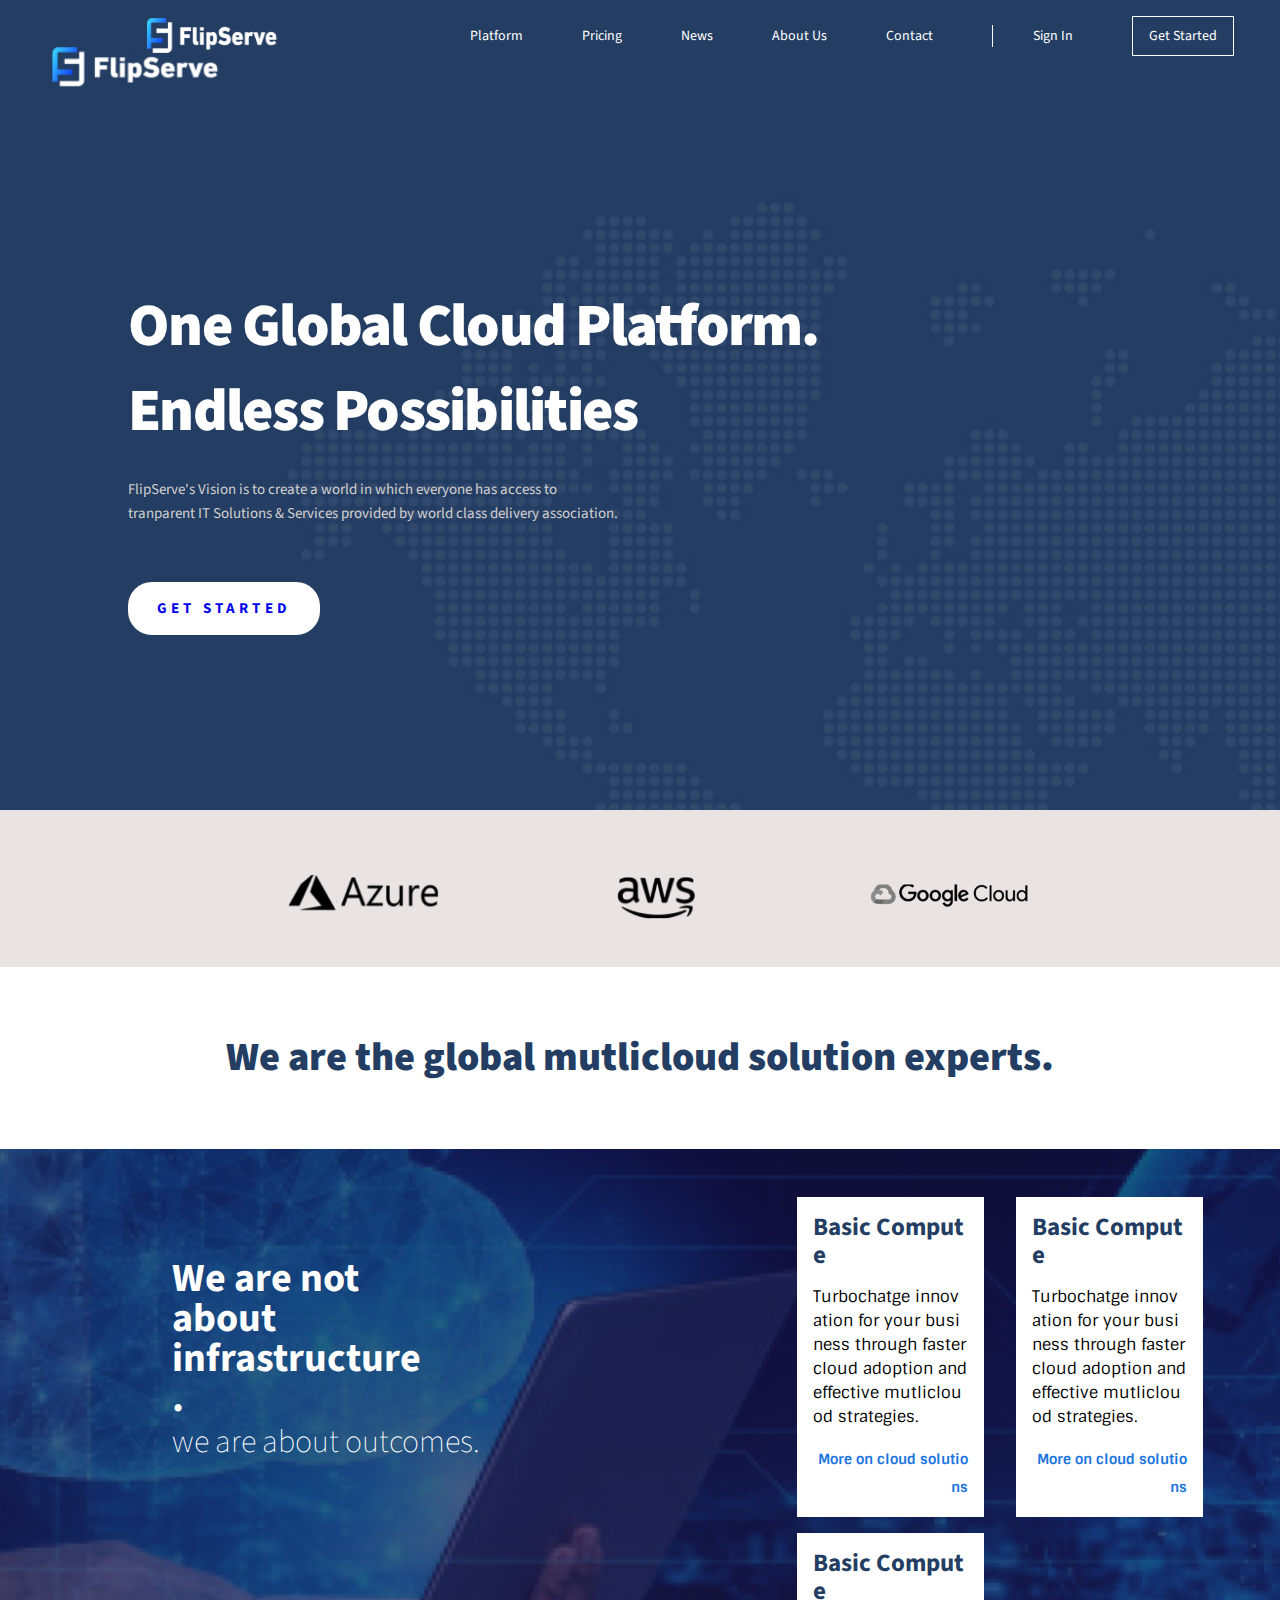
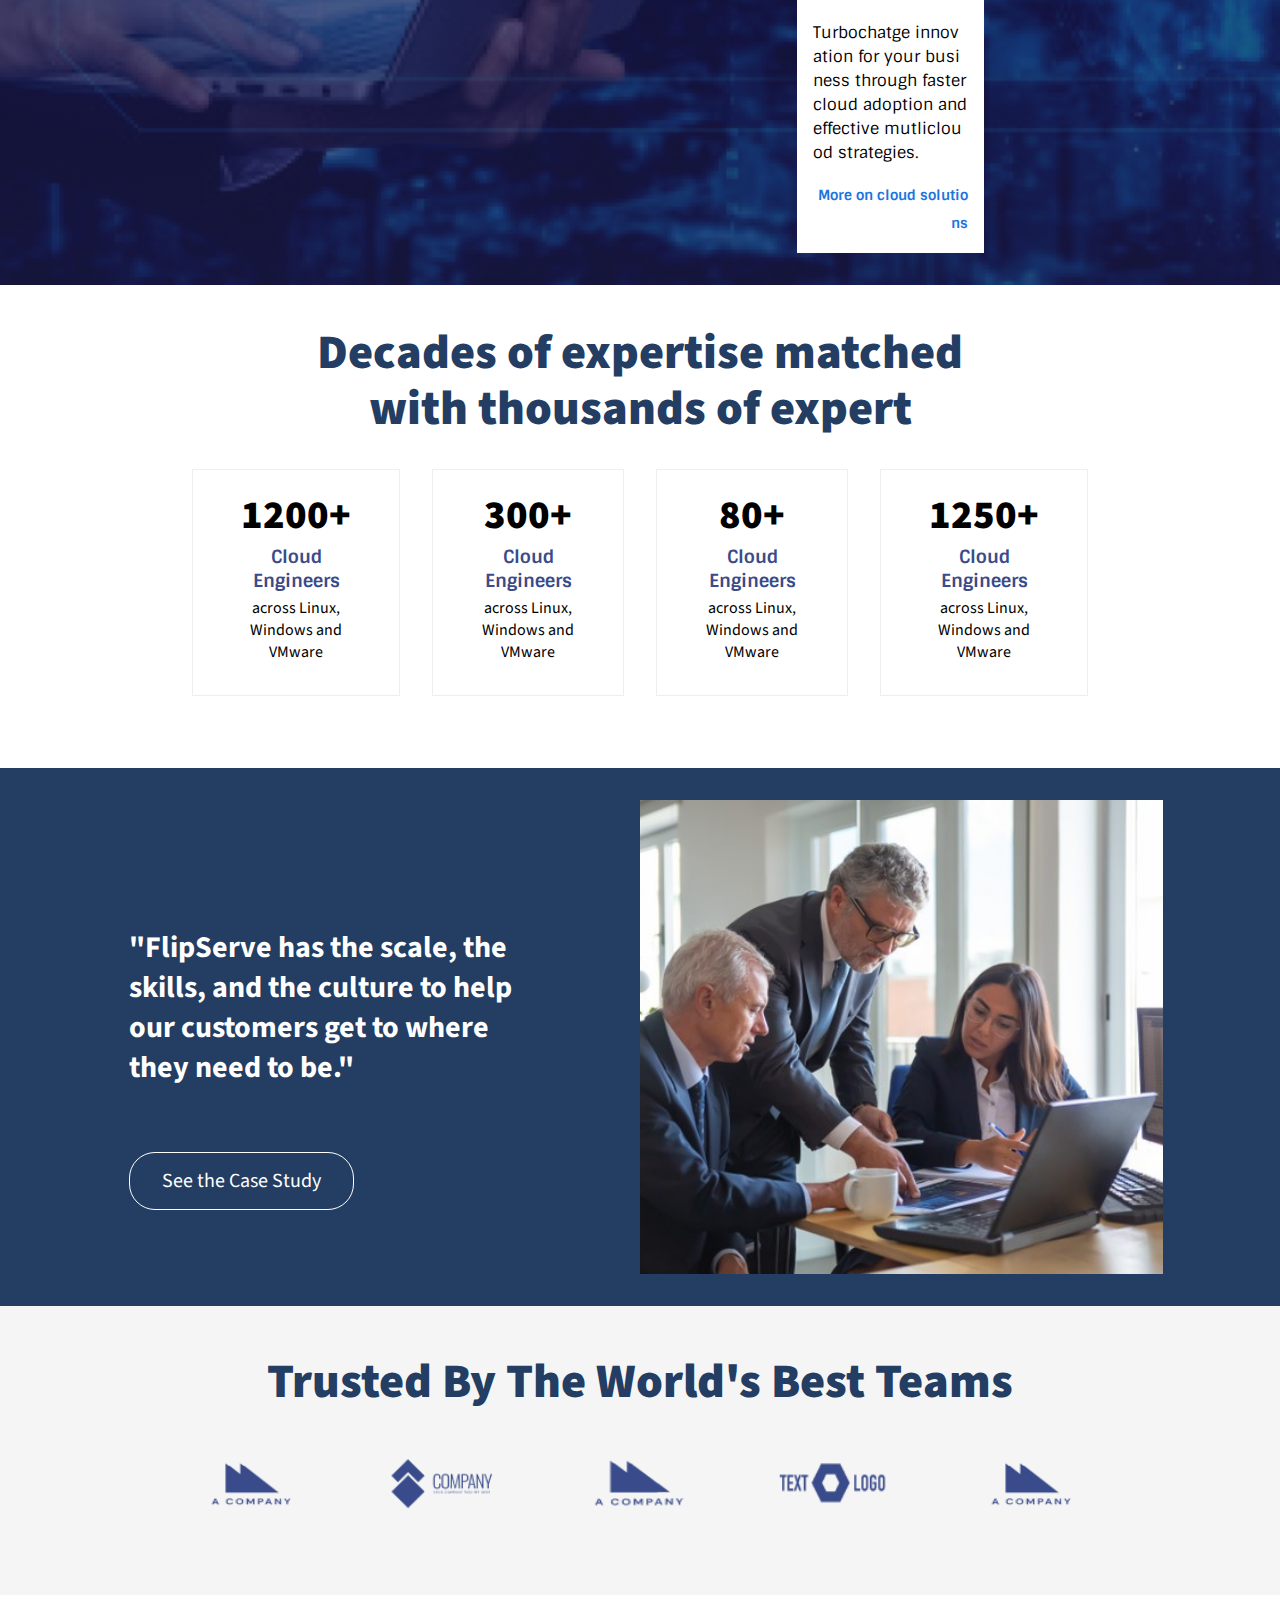
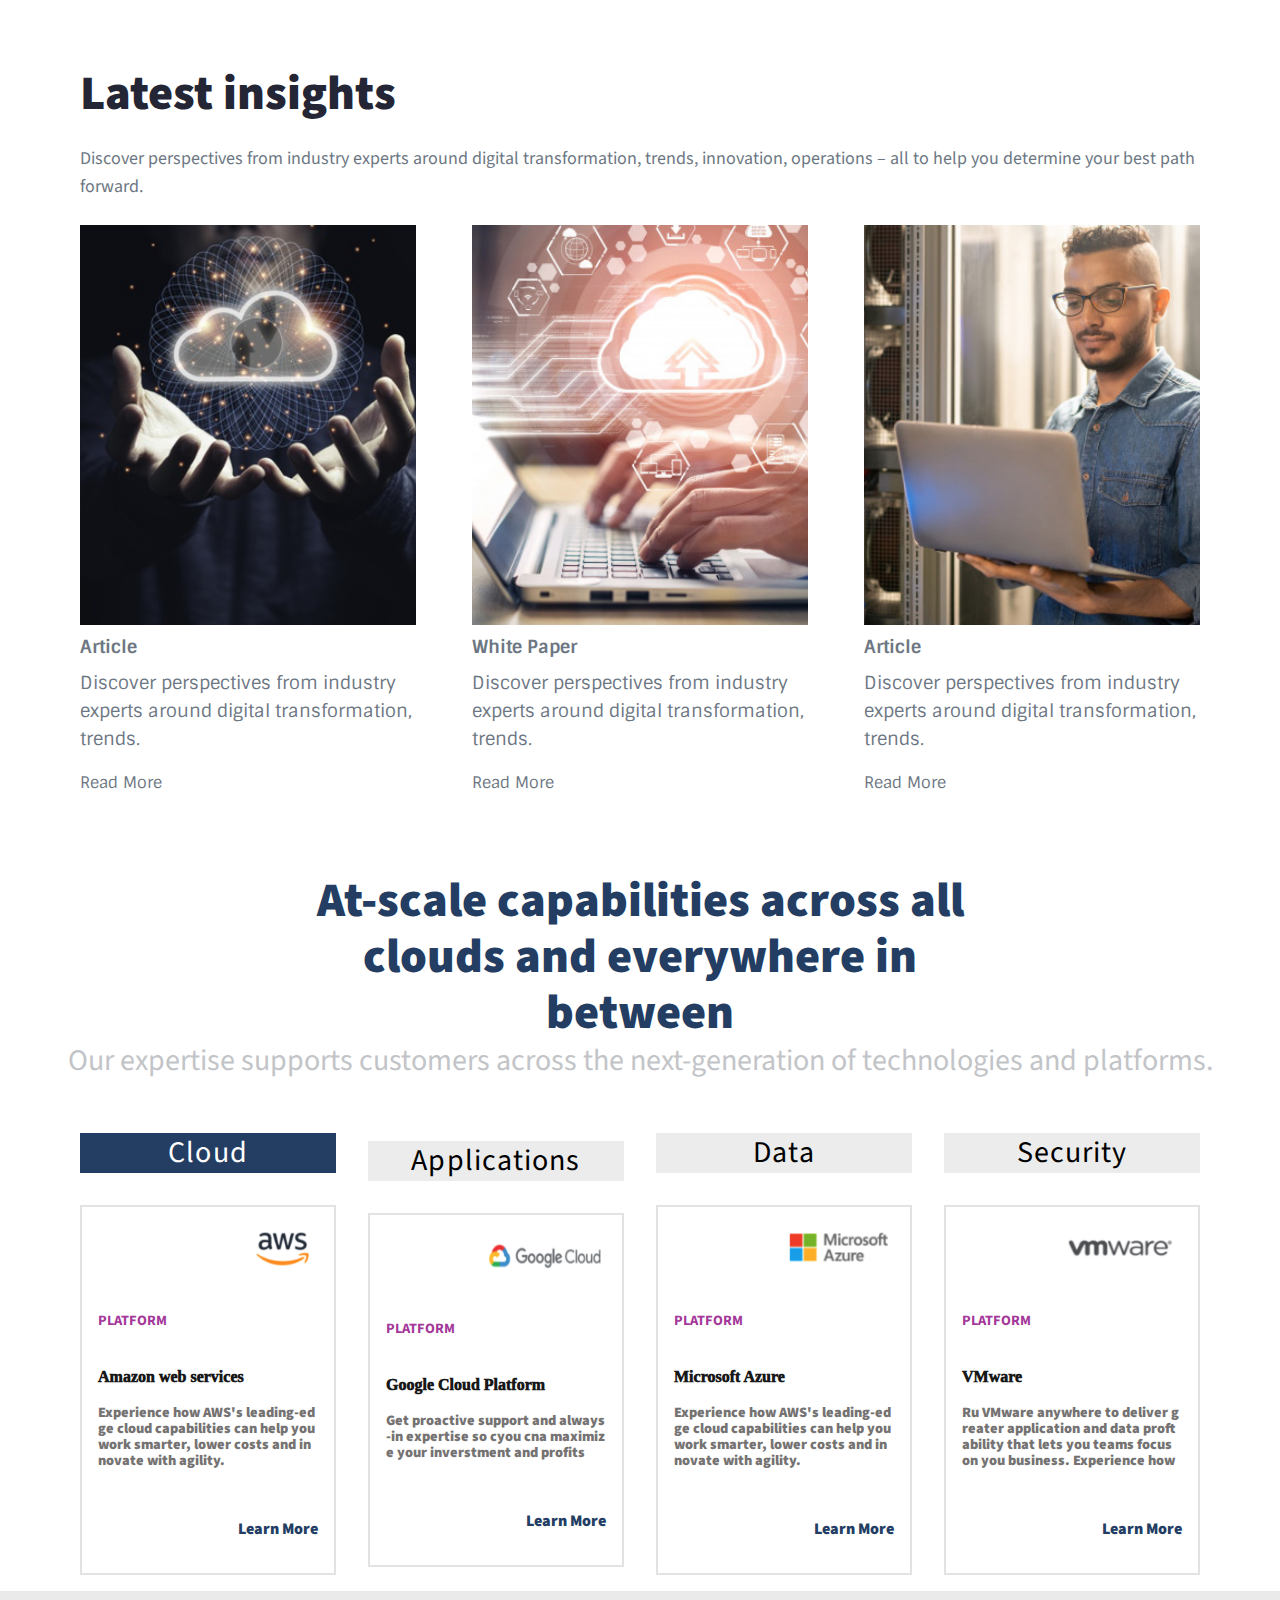
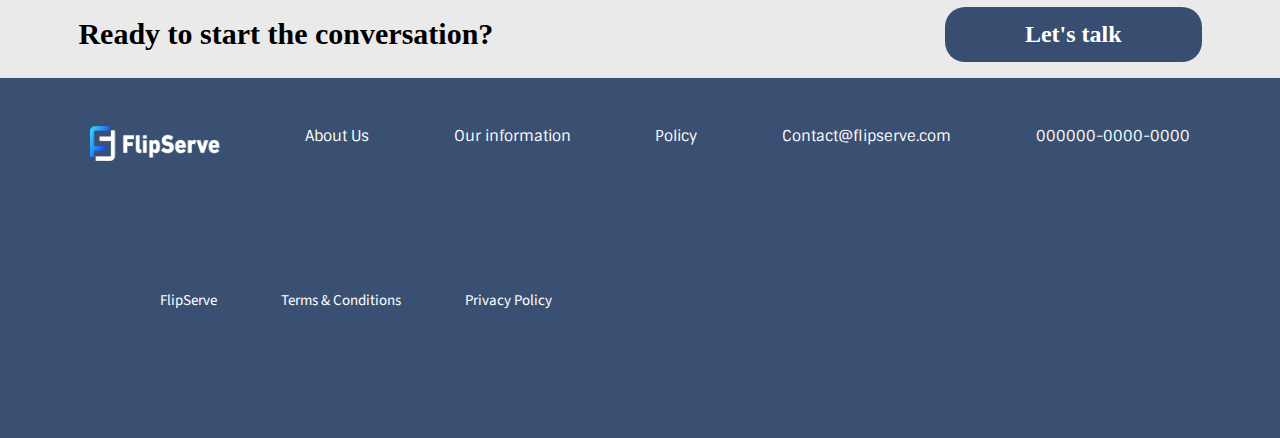
<file: index.html>
<!DOCTYPE html>
<html>
	<head>
		<meta charset="utf-8" />
		<meta http-equiv="X-UA-Compatible" content="IE=edge" />
		<title>Page Title</title>
		<meta name="viewport" content="width=device-width, initial-scale=1" />
		<link rel="stylesheet" type="text/css" media="screen" href="index.css" />
		<link href="https://fonts.googleapis.com/css2?family=Source+Sans+Pro:wght@200&display=swap" rel="stylesheet" />
		<link rel="preconnect" href="https://fonts.gstatic.com" />
		<link href="https://fonts.googleapis.com/css2?family=Sintony&display=swap" rel="stylesheet" />
		<script
			src="https://cdn.jsdelivr.net/npm/bootstrap@5.0.0-beta3/dist/js/bootstrap.bundle.min.js"
			integrity="sha384-JEW9xMcG8R+pH31jmWH6WWP0WintQrMb4s7ZOdauHnUtxwoG2vI5DkLtS3qm9Ekf"
			crossorigin="anonymous"
		></script>

		<link rel="preconnect" href="https://fonts.gstatic.com" />
	</head>
	<body>
		<section class="Hero">
			<div class="Hero_Nav">
				<div class="Hero_Nav_left">
					<div class="Hero_Nav_left1">
						<img src="./Assets/image.png" height="35px" width="130px" />
					</div>
				</div>
				<div class="Hero_Nav_right">
					<span>Platform</span>
					<span>Pricing</span>
					<span>News</span>
					<span>About Us</span>
					<span>Contact</span>
					<span class="Hero_Nav_right_left">Sign In</span>
					<span class="Hero_Nav_right_all"> <a href="/selection.html" style="color: white"> Get Started</a></span>
				</div>
			</div>
			<div class="Hero_words">
				<div class="Hero_words_MainHeader">
					<span class="Hero_words_MainHeader_primary">One Global Cloud Platform.</span>
					<span class="Hero_words_MainHeader_secondary">Endless Possibilities</span>
					<span class="Hero_words_MainHeader_Paragraph">
						<p class="Hero_words_MainHeader_para">
							FlipServe's Vision is to create a world in which everyone has access to
							<br />
							tranparent IT Solutions & Services provided by world class delivery association.
						</p>
					</span>

					<div class="Hero_words_MainHeader_startButton" style="margin-top: 2rem"><a href="selection.html">Get Started</a></div>
				</div>
			</div>
		</section>
		<div class="Hero_footer">
			<div class="Hero_footer_img1">
				<img src="./Assets/image1.png" class="Hero_footer_img_cover" alt="img" />
			</div>
			<div class="Hero_footer_img1">
				<img src="./Assets/image3.png" class="Hero_footer_img_cover" alt="img" />
			</div>
			<div class="Hero_footer_img1">
				<img src="./Assets/image2.png" class="Hero_footer_img_cover" alt="img" />
			</div>
		</div>
		<section class="sectionTwo">
			<div class="sectionTwo_upper">We are the global mutlicloud solution experts.</div>
			<div class="sectionTwo_below">
				<div class="sectionTwo_below_left">
					<span class="sectionTwo_below_left_first">We are not about infrastructure .</span>
					<span class="sectionTwo_below_left_second">we are about outcomes.</span>
				</div>

				<div class="sectionTwo_below_right">
					<span class="sectionTwo_below_right_1">
						<div class="sectionTwo_below_right_1_heading">Basic Compute</div>
						<div class="sectionTwo_below_right_1_desc">
							Turbochatge innovation for your business through faster cloud adoption and effective mutliclouod strategies.
						</div>
						<div class="sectionTwo_below_right_1_button">More on cloud solutions</div>
					</span>
					<span class="sectionTwo_below_right_2">
						<div class="sectionTwo_below_right_1_heading">Basic Compute</div>
						<div class="sectionTwo_below_right_1_desc">
							Turbochatge innovation for your business through faster cloud adoption and effective mutliclouod strategies.
						</div>
						<div class="sectionTwo_below_right_1_button">More on cloud solutions</div>
					</span>
					<span class="sectionTwo_below_right_3">
						<div class="sectionTwo_below_right_1_heading">Basic Compute</div>
						<div class="sectionTwo_below_right_1_desc">
							Turbochatge innovation for your business through faster cloud adoption and effective mutliclouod strategies.
						</div>
						<div class="sectionTwo_below_right_1_button">More on cloud solutions</div>
					</span>
				</div>
			</div>
		</section>

		<section class="section-3">
			<div class="section-3_Heading">Decades of expertise matched with thousands of expert</div>
			<div class="section-3_Cards">
				<div class="section-3_Cards_1">
					<div class="section-3_Cards_1_num">1200+</div>
					<div class="section-3_Cards_1_heading">Cloud Engineers</div>
					<div class="section-3_Cards_1_desc">across Linux, Windows and VMware</div>
				</div>
				<div class="section-3_Cards_1">
					<div class="section-3_Cards_1_num">300+</div>
					<div class="section-3_Cards_1_heading">Cloud Engineers</div>
					<div class="section-3_Cards_1_desc">across Linux, Windows and VMware</div>
				</div>
				<div class="section-3_Cards_1">
					<div class="section-3_Cards_1_num">80+</div>
					<div class="section-3_Cards_1_heading">Cloud Engineers</div>
					<div class="section-3_Cards_1_desc">across Linux, Windows and VMware</div>
				</div>
				<div class="section-3_Cards_1">
					<div class="section-3_Cards_1_num">1250+</div>
					<div class="section-3_Cards_1_heading">Cloud Engineers</div>
					<div class="section-3_Cards_1_desc">across Linux, Windows and VMware</div>
				</div>
			</div>
		</section>

		<section class="section-4">
			<div class="section-4_data">
				<div class="section-data_position">
					<div class="section-4_data_desc">
						"FlipServe has the scale, the skills, and the culture to help our customers get to where they need to be."
					</div>
					<div class="section-4_data_button">See the Case Study</div>
				</div>
			</div>
			<div class="section-4_image"></div>
		</section>

		<section class="section-5">
			<div class="section-5_heading">Trusted By The World's Best Teams</div>
			<div class="section-5_images">
				<img src="./Assets/first.PNG" height="60px" width="120px" />
				<img src="./Assets/second.PNG" height="60px" width="120px" />
				<img src="./Assets/third.PNG" height="60px" width="120px" />
				<img src="./Assets/four.PNG" height="60px" width="120px" />
				<img src="./Assets/first.PNG" height="60px" width="120px" />
			</div>
		</section>

		<section class="section-6">
			<div class="section-6_heading">Latest insights</div>
			<div class="section-6-desc">
				Discover perspectives from industry experts around digital transformation, trends, innovation, operations – all to help you determine
				your best path forward.
			</div>
			<div class="section-6_cards">
				<div class="section-6_cards_1">
					<div class="section-6_cards_1_image1"></div>
					<div class="section-6_cards_1_heading">Article</div>
					<div class="section-6_cards_1_desc">Discover perspectives from industry experts around digital transformation, trends.</div>
					<div class="section-6_cards_1_smallheader">Read More</div>
				</div>

				<div class="section-6_cards_1">
					<div class="section-6_cards_1_image2"></div>
					<div class="section-6_cards_1_heading">White Paper</div>
					<div class="section-6_cards_1_desc">Discover perspectives from industry experts around digital transformation, trends.</div>
					<div class="section-6_cards_1_smallheader">Read More</div>
				</div>

				<div class="section-6_cards_1">
					<div class="section-6_cards_1_image3"></div>
					<div class="section-6_cards_1_heading">Article</div>
					<div class="section-6_cards_1_desc">Discover perspectives from industry experts around digital transformation, trends.</div>
					<div class="section-6_cards_1_smallheader">Read More</div>
				</div>
			</div>
		</section>

		<section class="section-7">
			<div class="section-7_Heading">At-scale capabilities across all clouds and everywhere in between</div>
			<div class="section-7_Sub-Heading">Our expertise supports customers across the next-generation of technologies and platforms.</div>

			<div class="section-7_data">
				<div class="section-7_data-card">
					<div class="section-7_data-card_heading">Cloud</div>
					<div class="section-7_data-card_card1">
						<div class="section-7_data-card_card_image">
							<img src="./Assets/amazon.PNG" height="50px" width="70px" />
						</div>
						<div class="section-7_data-card_card_Heading">PLATFORM</div>
						<div class="section-7_data-card_card_subHeading">Amazon web services</div>
						<div class="section-7_data-card_card_desc">
							Experience how AWS's leading-edge cloud capabilities can help you work smarter, lower costs and innovate with agility.
						</div>
						<div class="section-7_data-card_card_button">Learn More</div>
					</div>
				</div>

				<div class="section-7_data-card">
					<div class="section-7_data-card_heading1">Applications</div>
					<div class="section-7_data-card_card1">
						<div class="section-7_data-card_card_image">
							<img src="./Assets/google.PNG" height="50px" width="120px" />
						</div>
						<div class="section-7_data-card_card_Heading">PLATFORM</div>
						<div class="section-7_data-card_card_subHeading">Google Cloud Platform</div>
						<div class="section-7_data-card_card_desc">
							Get proactive support and always-in expertise so cyou cna maximize your inverstment and profits
						</div>
						<div class="section-7_data-card_card_button">Learn More</div>
					</div>
				</div>

				<div class="section-7_data-card">
					<div class="section-7_data-card_heading1">Data</div>
					<div class="section-7_data-card_card1">
						<div class="section-7_data-card_card_image">
							<img src="./Assets/azure.PNG" height="50px" width="120px" />
						</div>
						<div class="section-7_data-card_card_Heading">PLATFORM</div>
						<div class="section-7_data-card_card_subHeading">Microsoft Azure</div>
						<div class="section-7_data-card_card_desc">
							Experience how AWS's leading-edge cloud capabilities can help you work smarter, lower costs and innovate with agility.
						</div>
						<div class="section-7_data-card_card_button">Learn More</div>
					</div>
				</div>

				<div class="section-7_data-card">
					<div class="section-7_data-card_heading1">Security</div>
					<div class="section-7_data-card_card1">
						<div class="section-7_data-card_card_image">
							<img src="./Assets/vmvare.PNG" height="50px" width="120px" />
						</div>
						<div class="section-7_data-card_card_Heading">PLATFORM</div>
						<div class="section-7_data-card_card_subHeading">VMware</div>
						<div class="section-7_data-card_card_desc">
							Ru VMware anywhere to deliver greater application and data proftability that lets you teams focus on you business. Experience how
						</div>
						<div class="section-7_data-card_card_button">Learn More</div>
					</div>
				</div>
			</div>
		</section>

		<section class="section-8">
			<div class="section-8_manage">
				<span class="section-8_heading">Ready to start the conversation?</span>
				<span class="section-8_buttons">Let's talk</span>
			</div>
		</section>

		<section class="section-9">
			<div class="section-9_details">
				<img src="./Assets/image.png" height="35px" width="130px" />

				<span>About Us</span>
				<span>Our information</span>
				<span>Policy</span>
				<span>Contact@flipserve.com</span>
				<span>000000-0000-0000</span>
			</div>

			<div class="section-9_otherDetails">
				<span>FlipServe</span>
				<span>Terms & Conditions</span>
				<span>Privacy Policy</span>
			</div>
		</section>
	</body>
	<script type="text/javascript" language="JavaScript">
		var btn = document.querySelector(".Hero_Nav_right_all");
		btn.addEventListener("click", function (e) {
			e.preventDefault();
			console.log("clicking");
			location.reload(true);
		});
	</script>
</html>
</file>
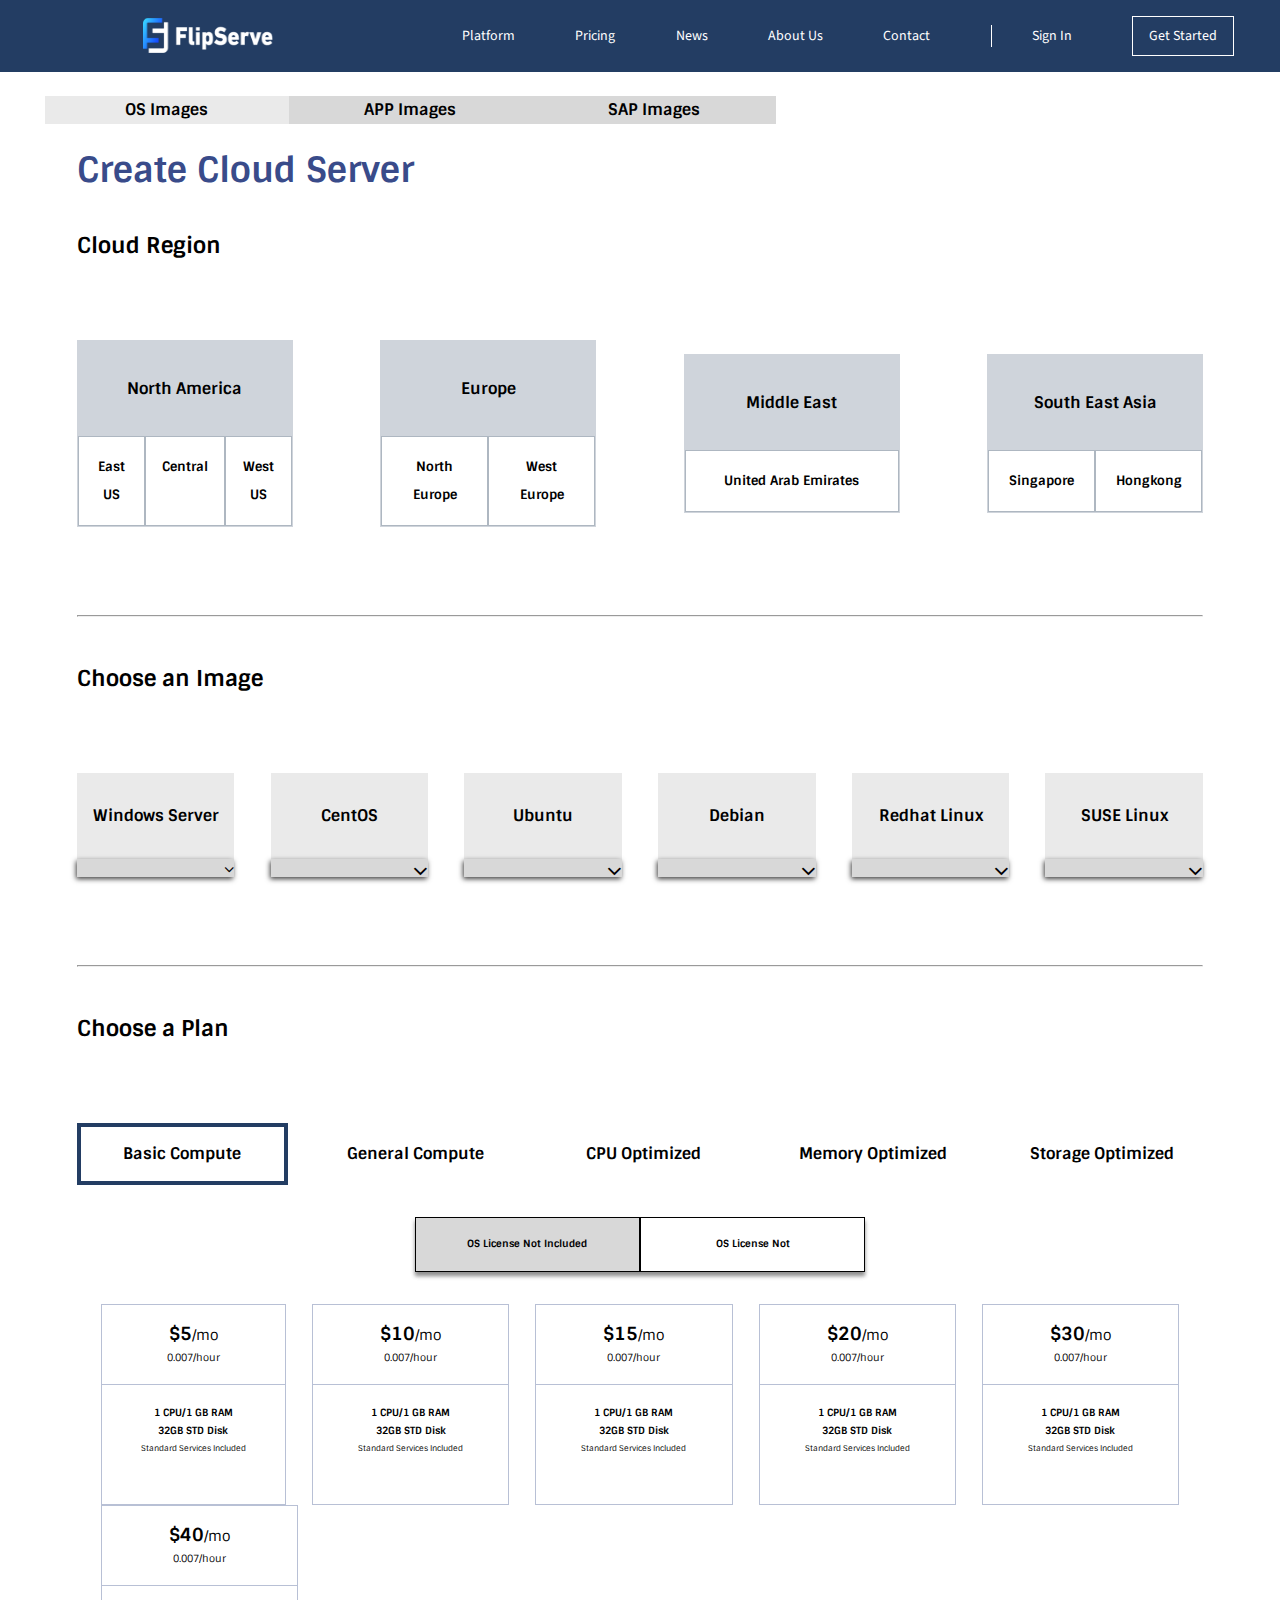
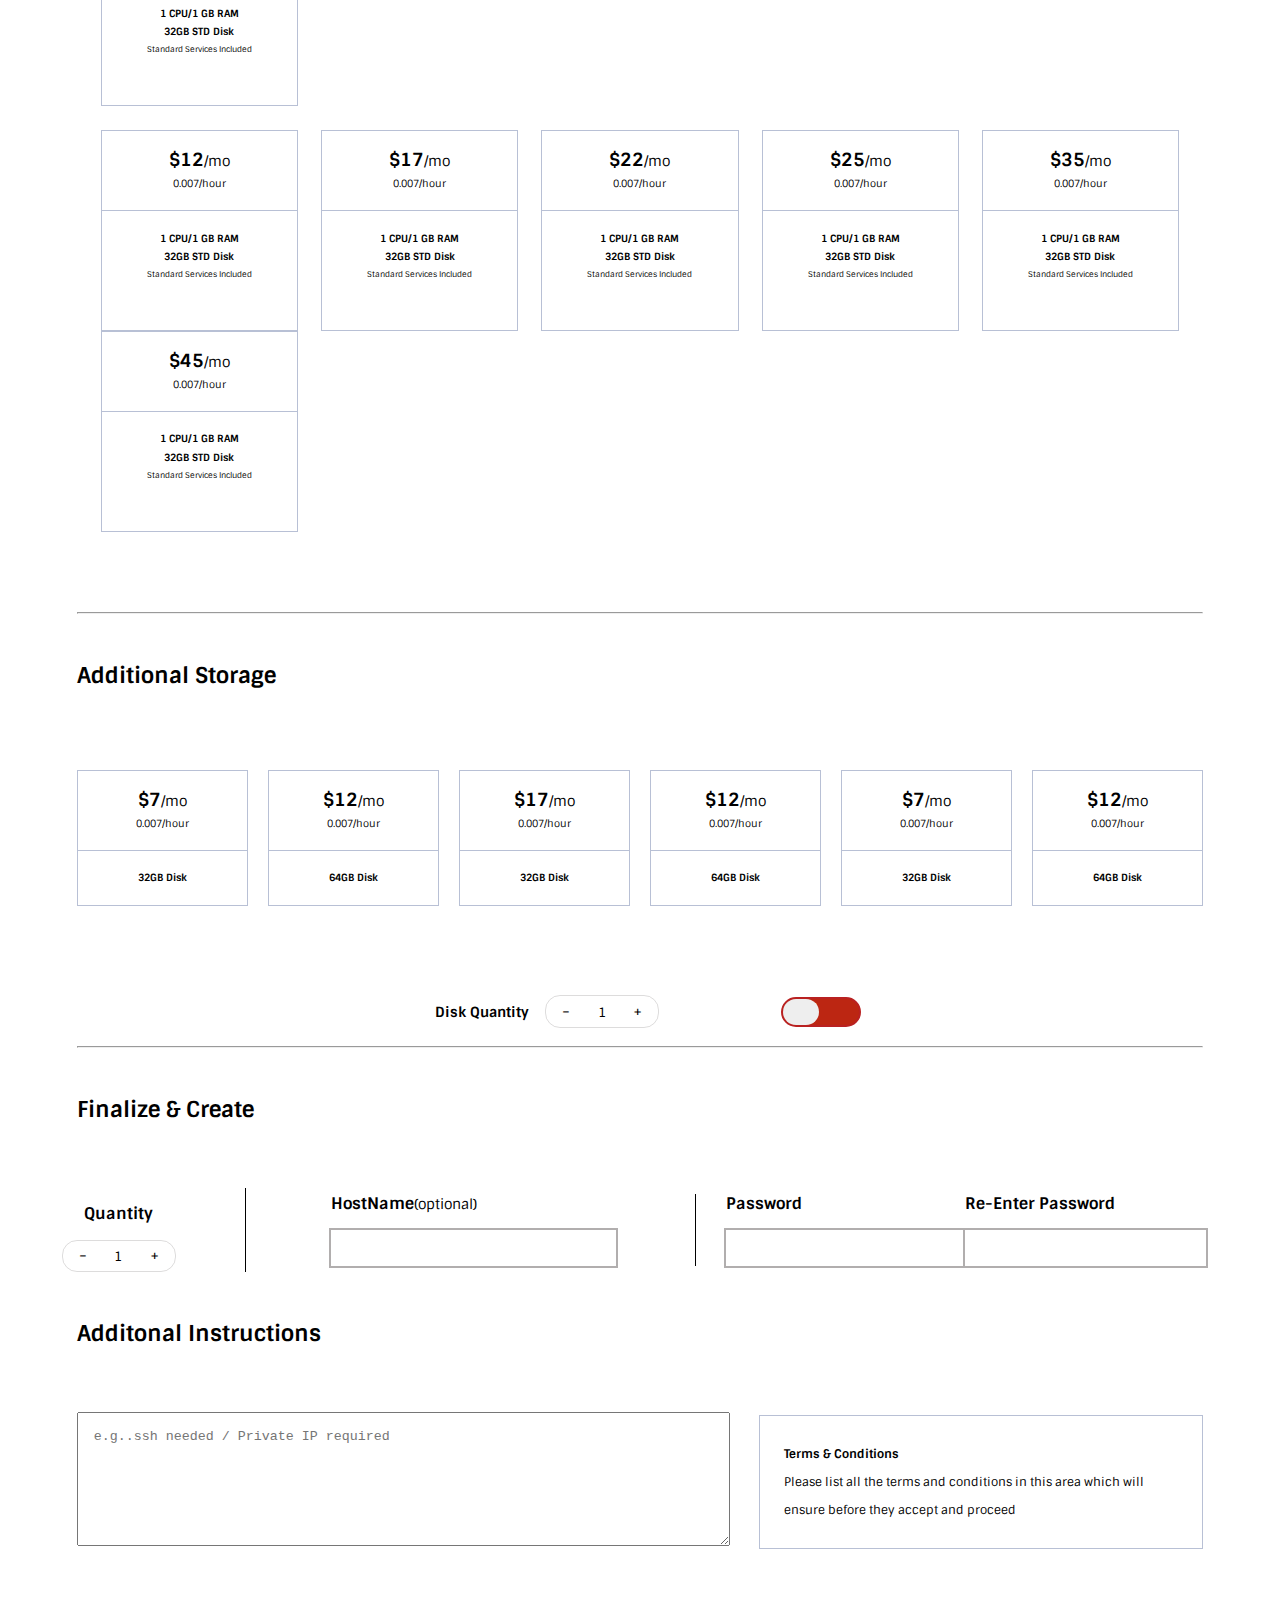
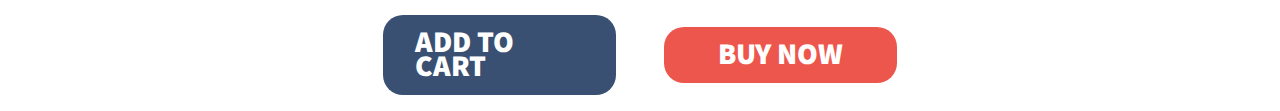
<file: selection.html>
<!DOCTYPE html>
<html>
	<head>
		<meta charset="utf-8" />
		<meta http-equiv="X-UA-Compatible" content="IE=edge" />
		<title>Selection</title>
		<meta name="viewport" content="width=device-width, initial-scale=1" />
		<link rel="stylesheet" type="text/css" media="screen" href="selection.css" />
		<link rel="preconnect" href="https://fonts.gstatic.com" />
		<link href="https://fonts.googleapis.com/css2?family=Sintony&display=swap" rel="stylesheet" />
		<link rel="preconnect" href="https://fonts.gstatic.com" />
		<link rel="preconnect" href="https://fonts.gstatic.com" />
		<link href="https://fonts.googleapis.com/css2?family=Source+Sans+Pro:wght@600;700&display=swap" rel="stylesheet" />
		<link rel="stylesheet" href="https://cdnjs.cloudflare.com/ajax/libs/font-awesome/4.7.0/css/font-awesome.min.css" />
	</head>
	<body class="body">
		<div class="Hero_Nav">
			<div class="Hero_Nav_left">
				<div class="Hero_Nav_left1">
					<img src="./Assets/image.png" height="35px" width="130px" >
				</div>
			</div>
			<div class="Hero_Nav_right">
				<span>Platform</span>
				<span>Pricing</span>
				<span>News</span>
				<span>About Us</span>
				<span>Contact</span>
				<span class="Hero_Nav_right_left">Sign In</span>
				<span class="Hero_Nav_right_all">
                    Get Started</span>
			</div>
		</div>
		<div class="body-tabs">
			<div>OS Images</div>
			<div>APP Images</div>
			<div>SAP Images</div>
		</div>
		<div class="Heading">Create Cloud Server</div>
		<section class="section-1">
			<div class="CloudRegion_Name">Cloud Region</div>

			<div class="CloudRegion_Cards">
				<div class="CloudRegion_Cards_1">
					<div class="CloudRegion_Cards_1_Name">North America</div>
					<div class="CloudRegion_Cards_1_Tabs">
						<span>East US</span>
						<span>Central</span>
						<span>West US</span>
					</div>
				</div>

				<div class="CloudRegion_Cards_1">
					<div class="CloudRegion_Cards_1_Name">Europe</div>
					<div class="CloudRegion_Cards_1_Tabs">
						<span class="CloudRegion_Cards_1_Tabs_1">North Europe</span>
						<span class="CloudRegion_Cards_1_Tabs_2">West Europe</span>
					</div>
				</div>

				<div class="CloudRegion_Cards_1">
					<div class="CloudRegion_Cards_1_Name">Middle East</div>
					<div class="CloudRegion_Cards_1_Tabs">
						<span class="CloudRegion_Cards_1_Tabs">United Arab Emirates</span>
					</div>
				</div>

				<div class="CloudRegion_Cards_1">
					<div class="CloudRegion_Cards_1_Name">South East Asia</div>
					<div class="CloudRegion_Cards_1_Tabs">
						<span class="CloudRegion_Cards_1_Tabs_1">Singapore</span>
						<span class="CloudRegion_Cards_1_Tabs_2">Hongkong</span>
					</div>
				</div>
			</div>
		</section>
		<hr />

		<section class="section-2">
			<div class="section-2_ImageRegion_Name">Choose an Image</div>
			<div class="section-2_ImageRegion_Cards">
				<div class="section-2_ImageRegion_Cards_1">
					<div class="section-2_ImageRegion_Cards_1_Name">Windows Server</div>
					<div class="section-2_ImageRegion_Cards_1_bottomBar">
						<i class="fa fa-angle-down"></i>
					</div>
				</div>
				<div class="section-2_ImageRegion_Cards_1">
					<div class="section-2_ImageRegion_Cards_1_Name">CentOS</div>
					<div class="section-2_ImageRegion_Cards_1_bottomBar"><i class="fa fa-angle-down" style="font-size: 23px"></i></div>
				</div>
				<div class="section-2_ImageRegion_Cards_1">
					<div class="section-2_ImageRegion_Cards_1_Name">Ubuntu</div>
					<div class="section-2_ImageRegion_Cards_1_bottomBar"><i class="fa fa-angle-down" style="font-size: 23px"></i></div>
				</div>
				<div class="section-2_ImageRegion_Cards_1">
					<div class="section-2_ImageRegion_Cards_1_Name">Debian</div>
					<div class="section-2_ImageRegion_Cards_1_bottomBar"><i class="fa fa-angle-down" style="font-size: 23px"></i></div>
				</div>
				<div class="section-2_ImageRegion_Cards_1">
					<div class="section-2_ImageRegion_Cards_1_Name">Redhat Linux</div>
					<div class="section-2_ImageRegion_Cards_1_bottomBar"><i class="fa fa-angle-down" style="font-size: 23px"></i></div>
				</div>
				<div class="section-2_ImageRegion_Cards_1">
					<div class="section-2_ImageRegion_Cards_1_Name">SUSE Linux</div>
					<div class="section-2_ImageRegion_Cards_1_bottomBar"><i class="fa fa-angle-down" style="font-size: 23px"></i></div>
				</div>
			</div>
		</section>
		<hr />
		<section class="section-3">
			<div class="section-3_Name">Choose a Plan</div>
			<div class="section-3_tabs">
				<div>Basic Compute</div>
				<div>General Compute</div>
				<div>CPU Optimized</div>
				<div>Memory Optimized</div>
				<div>Storage Optimized</div>
			</div>
			<div class="section-3_subTabs">
				<div class="section-3_subTabs_1">OS License Not Included</div>
				<div class="section-3_subTabs_2">OS License Not</div>
			</div>
			<div class="section-3_cards">
				<div class="section-3_cards_1">
					<div class="section-3_cards_1_up">
						<div class="section-3_cards_1_up_amount"><span class="section-3_cards_1_up_amount_1">$5</span>/mo</div>
						<div class="section-3_cards_1_up_time">0.007/hour</div>
					</div>

					<div class="section-3_cards_1_bottom">
						<div class="section-3_cards_1_bottom_spec">1 CPU/1 GB RAM</div>
						<div class="section-3_cards_1_bottom_spec">32GB STD Disk</div>
						<div class="section-3_cards_1_bottom_desc">Standard Services Included</div>
					</div>
				</div>

				<div class="section-3_cards_1">
					<div class="section-3_cards_1_up">
						<div class="section-3_cards_1_up_amount"><span class="section-3_cards_1_up_amount_1">$10</span>/mo</div>
						<div class="section-3_cards_1_up_time">0.007/hour</div>
					</div>

					<div class="section-3_cards_1_bottom">
						<div class="section-3_cards_1_bottom_spec">1 CPU/1 GB RAM</div>
						<div class="section-3_cards_1_bottom_spec">32GB STD Disk</div>
						<div class="section-3_cards_1_bottom_desc">Standard Services Included</div>
					</div>
				</div>

				<div class="section-3_cards_1">
					<div class="section-3_cards_1_up">
						<div class="section-3_cards_1_up_amount"><span class="section-3_cards_1_up_amount_1">$15</span>/mo</div>
						<div class="section-3_cards_1_up_time">0.007/hour</div>
					</div>

					<div class="section-3_cards_1_bottom">
						<div class="section-3_cards_1_bottom_spec">1 CPU/1 GB RAM</div>
						<div class="section-3_cards_1_bottom_spec">32GB STD Disk</div>
						<div class="section-3_cards_1_bottom_desc">Standard Services Included</div>
					</div>
				</div>

				<div class="section-3_cards_1">
					<div class="section-3_cards_1_up">
						<div class="section-3_cards_1_up_amount"><span class="section-3_cards_1_up_amount_1">$20</span>/mo</div>
						<div class="section-3_cards_1_up_time">0.007/hour</div>
					</div>

					<div class="section-3_cards_1_bottom">
						<div class="section-3_cards_1_bottom_spec">1 CPU/1 GB RAM</div>
						<div class="section-3_cards_1_bottom_spec">32GB STD Disk</div>
						<div class="section-3_cards_1_bottom_desc">Standard Services Included</div>
					</div>
				</div>

				<div class="section-3_cards_1">
					<div class="section-3_cards_1_up">
						<div class="section-3_cards_1_up_amount"><span class="section-3_cards_1_up_amount_1">$30</span>/mo</div>
						<div class="section-3_cards_1_up_time">0.007/hour</div>
					</div>

					<div class="section-3_cards_1_bottom">
						<div class="section-3_cards_1_bottom_spec">1 CPU/1 GB RAM</div>
						<div class="section-3_cards_1_bottom_spec">32GB STD Disk</div>
						<div class="section-3_cards_1_bottom_desc">Standard Services Included</div>
					</div>
				</div>

				<div class="section-3_cards_1">
					<div class="section-3_cards_1_up">
						<div class="section-3_cards_1_up_amount"><span class="section-3_cards_1_up_amount_1">$40</span>/mo</div>
						<div class="section-3_cards_1_up_time">0.007/hour</div>
					</div>

					<div class="section-3_cards_1_bottom">
						<div class="section-3_cards_1_bottom_spec">1 CPU/1 GB RAM</div>
						<div class="section-3_cards_1_bottom_spec">32GB STD Disk</div>
						<div class="section-3_cards_1_bottom_desc">Standard Services Included</div>
					</div>
				</div>
			</div>

			<div class="section-3_cards">
				<div class="section-3_cards_1">
					<div class="section-3_cards_1_up">
						<div class="section-3_cards_1_up_amount"><span class="section-3_cards_1_up_amount_1">$12</span>/mo</div>
						<div class="section-3_cards_1_up_time">0.007/hour</div>
					</div>

					<div class="section-3_cards_1_bottom">
						<div class="section-3_cards_1_bottom_spec">1 CPU/1 GB RAM</div>
						<div class="section-3_cards_1_bottom_spec">32GB STD Disk</div>
						<div class="section-3_cards_1_bottom_desc">Standard Services Included</div>
					</div>
				</div>

				<div class="section-3_cards_1">
					<div class="section-3_cards_1_up">
						<div class="section-3_cards_1_up_amount"><span class="section-3_cards_1_up_amount_1">$17</span>/mo</div>
						<div class="section-3_cards_1_up_time">0.007/hour</div>
					</div>

					<div class="section-3_cards_1_bottom">
						<div class="section-3_cards_1_bottom_spec">1 CPU/1 GB RAM</div>
						<div class="section-3_cards_1_bottom_spec">32GB STD Disk</div>
						<div class="section-3_cards_1_bottom_desc">Standard Services Included</div>
					</div>
				</div>

				<div class="section-3_cards_1">
					<div class="section-3_cards_1_up">
						<div class="section-3_cards_1_up_amount"><span class="section-3_cards_1_up_amount_1">$22</span>/mo</div>
						<div class="section-3_cards_1_up_time">0.007/hour</div>
					</div>

					<div class="section-3_cards_1_bottom">
						<div class="section-3_cards_1_bottom_spec">1 CPU/1 GB RAM</div>
						<div class="section-3_cards_1_bottom_spec">32GB STD Disk</div>
						<div class="section-3_cards_1_bottom_desc">Standard Services Included</div>
					</div>
				</div>

				<div class="section-3_cards_1">
					<div class="section-3_cards_1_up">
						<div class="section-3_cards_1_up_amount"><span class="section-3_cards_1_up_amount_1">$25</span>/mo</div>
						<div class="section-3_cards_1_up_time">0.007/hour</div>
					</div>

					<div class="section-3_cards_1_bottom">
						<div class="section-3_cards_1_bottom_spec">1 CPU/1 GB RAM</div>
						<div class="section-3_cards_1_bottom_spec">32GB STD Disk</div>
						<div class="section-3_cards_1_bottom_desc">Standard Services Included</div>
					</div>
				</div>

				<div class="section-3_cards_1">
					<div class="section-3_cards_1_up">
						<div class="section-3_cards_1_up_amount"><span class="section-3_cards_1_up_amount_1">$35</span>/mo</div>
						<div class="section-3_cards_1_up_time">0.007/hour</div>
					</div>

					<div class="section-3_cards_1_bottom">
						<div class="section-3_cards_1_bottom_spec">1 CPU/1 GB RAM</div>
						<div class="section-3_cards_1_bottom_spec">32GB STD Disk</div>
						<div class="section-3_cards_1_bottom_desc">Standard Services Included</div>
					</div>
				</div>

				<div class="section-3_cards_1">
					<div class="section-3_cards_1_up">
						<div class="section-3_cards_1_up_amount"><span class="section-3_cards_1_up_amount_1">$45</span>/mo</div>
						<div class="section-3_cards_1_up_time">0.007/hour</div>
					</div>

					<div class="section-3_cards_1_bottom">
						<div class="section-3_cards_1_bottom_spec">1 CPU/1 GB RAM</div>
						<div class="section-3_cards_1_bottom_spec">32GB STD Disk</div>
						<div class="section-3_cards_1_bottom_desc">Standard Services Included</div>
					</div>
				</div>
			</div>
		</section>
		<hr />
		<section class="section-4">
			<div class="section-4_Name">Additional Storage</div>
			<div class="section-4_desc">
				<div class="section-4_cards_1">
					<div class="section-4_cards_1_up">
						<div class="section-4_cards_1_up_amount"><span class="section-4_cards_1_up_amount_1">$7</span>/mo</div>
						<div class="section-4_cards_1_up_time">0.007/hour</div>
					</div>

					<div class=".section-3_cards_1_bottom">
						<div class="section-4_cards_1_bottom_spec">32GB Disk</div>
					</div>
				</div>

				<div class="section-4_cards_1">
					<div class="section-4_cards_1_up">
						<div class="section-4_cards_1_up_amount"><span class="section-4_cards_1_up_amount_1">$12</span>/mo</div>
						<div class="section-4_cards_1_up_time">0.007/hour</div>
					</div>

					<div class=".section-3_cards_1_bottom">
						<div class="section-4_cards_1_bottom_spec">64GB Disk</div>
					</div>
				</div>

				<div class="section-4_cards_1">
					<div class="section-4_cards_1_up">
						<div class="section-4_cards_1_up_amount"><span class="section-4_cards_1_up_amount_1">$17</span>/mo</div>
						<div class="section-4_cards_1_up_time">0.007/hour</div>
					</div>

					<div class=".section-3_cards_1_bottom">
						<div class="section-4_cards_1_bottom_spec">32GB Disk</div>
					</div>
				</div>

				<div class="section-4_cards_1">
					<div class="section-4_cards_1_up">
						<div class="section-4_cards_1_up_amount"><span class="section-4_cards_1_up_amount_1">$12</span>/mo</div>
						<div class="section-4_cards_1_up_time">0.007/hour</div>
					</div>

					<div class=".section-3_cards_1_bottom">
						<div class="section-4_cards_1_bottom_spec">64GB Disk</div>
					</div>
				</div>

				<div class="section-4_cards_1">
					<div class="section-4_cards_1_up">
						<div class="section-4_cards_1_up_amount"><span class="section-4_cards_1_up_amount_1">$7</span>/mo</div>
						<div class="section-4_cards_1_up_time">0.007/hour</div>
					</div>

					<div class=".section-3_cards_1_bottom">
						<div class="section-4_cards_1_bottom_spec">32GB Disk</div>
					</div>
				</div>

				<div class="section-4_cards_1">
					<div class="section-4_cards_1_up">
						<div class="section-4_cards_1_up_amount"><span class="section-4_cards_1_up_amount_1">$12</span>/mo</div>
						<div class="section-4_cards_1_up_time">0.007/hour</div>
					</div>

					<div class=".section-3_cards_1_bottom">
						<div class="section-4_cards_1_bottom_spec">64GB Disk</div>
					</div>
				</div>
			</div>
			<div class="section-3-toggle">
				<div class="section-3_form_manage">
					<label>Disk Quantity</label>
					<div class="section-5_Quantity">
						<span>-</span>
						<span>1</span>
						<span>+</span>
					</div>
				</div>
				<label class="toggle">
					<input type="checkbox" id="cToggle" />
					<span class="slider"> <span class="slider-text">on</span></span>
				</label>
			</div>
		</section>

		<hr />

		<section class="section-5">
			<div class="section-5_Name">Finalize & Create</div>

			<div class="section-5_form">
				<div class="section-5_form_Manages">
					<div class="section-5_form_manage">
						<label>Quantity</label>
						<div class="section-5_Quantity">
							<span>-</span>
							<span>1</span>
							<span>+</span>
						</div>
					</div>

					<div class="section-5_formHost">
						<label>HostName<span class="section-5_formHostOptinal">(optional)</span></label>
						<input />
					</div>
				</div>

				<div class="section-5_formHostManage">
					<div class="section-5_formHost1">
						<label>Password</label>
						<input />
					</div>

					<div class="section-5_formHost1">
						<label>Re-Enter Password</label>
						<input />
					</div>
				</div>
			</div>
			<div class="section-6_Name">Additonal Instructions</div>

			<section class="section-6">
				<div class="section-6_ma">
					<div class="section-6_manage">
						<textarea placeholder="e.g..ssh needed / Private IP required"></textarea>
					</div>
				</div>

				<div class="section-6_manage1">
					<div class="section-6_manage1_terms">Terms & Conditions</div>
					<div class="section-6_manage1_terms2">
						Please list all the terms and conditions in this area which will ensure before they accept and proceed
					</div>
				</div>
			</section>

			<div class="section-5_buttons">
				<div class="section-5_buttons_1">
					<span>ADD TO CART</span>
				</div>
				<div class="section-5_buttons_2"><span>BUY NOW</span></div>
			</div>
		</section>
	</body>
</html>
</file>
<file: index.css>
/* @font-face {
	font-family: "Source Sans Pro";
	src: url(fonts/SourceSansPro-Regular.ttf);
	font-style: normal;
} */

* {
	box-sizing: border-box;
	padding: 0;
	margin: 0;
	font-family: "Source Sans Pro", sans-serif;
}
a {
	text-decoration: none;
}
.Hero {
	/* background-image: linear-gradient(rgb(0, 60, 255), rgb(10, 55, 204)), url("./Assets/Object.jpg"); */
	background-image: url("./Assets/BG.jpg");

	background-size: cover;
	background-repeat: no-repeat;
	background-position: center;

	height: 90vh;
	width: 100%;

	position: relative;
}

.Hero_Nav {
	display: flex;
	width: 100%;
	/* background-color: red; */
	justify-content: space-around;
}

.Hero_Nav_left {
	text-align: center;
	width: 40%;
	display: flex;
	justify-content: center;
	align-items: center;
	/* background-color: blue; */
}

.Hero_Nav_left1 {
	text-align: center;

	width: 60%;
	height: 50%;
	/* background-color: blue; */

	/* background: url(./Assets/image.png); */
	background-repeat: no-repeat;
	background-size: cover;
}

.Hero_Nav_right {
	padding: 1rem;
	width: 80%;
	/* background-color: green; */
	display: flex;
	justify-content: space-around;
	align-items: center;
	font-weight: 400;
	font-size: 0.875rem;
	color: white;

	font-family: "Source Sans Pro", sans-serif;
}

.Hero_Nav_right span {
	font-weight: 400;

	line-height: 22px;
}

.Hero_Nav_right_left {
	border-left: 1px solid white;
	padding-left: 2.5rem;
}

.Hero_Nav_right_all {
	border: 1px solid white;
	padding: 0.5rem 1rem;
}

.Hero_words {
	position: absolute;
	top: 35%;
	left: 10%;
}

.Hero_words_MainHeader_primary,
.Hero_words_MainHeader_secondary {
	display: block;
	font-size: 3.75rem;
	color: white;
	font-weight: 900;
	letter-spacing: -1.75px;
}

.Hero_words_MainHeader_Paragraph {
	font-size: 0.938rem;
	line-height: 24px;
	color: rgb(209, 206, 206);
	font-weight: 400;
	margin: 1rem;
}

.Hero_words_MainHeader_startButton {
	padding: 1rem 1.8rem;
	background-color: white;
	width: fit-content;
	letter-spacing: 4.2px;
	border-radius: 1.5rem;
	font-weight: 700;
	text-transform: uppercase;
	font-size: 0.938rem;
}

.Hero_footer {
	background-color: rgb(233, 227, 227);
	display: flex;
	justify-content: center;
	align-items: center;
	padding: 3rem;
	padding-top: 2rem;
}

.Hero_footer_img1 {
	/* color: white; */
	padding: 1rem;
	/* background-color: red; */
	width: 166.22px;
	height: 45.16px;
	margin: 1rem 4rem;
	position: relative;
}

.Hero_footer_img_cover {
	position: absolute;
	width: 100%;
	height: 100%;
	object-fit: contain;
	/* height: 500px;
	width: 100%;
	padding: 1rem;
	background-image: url("./Assets/image2.png");
	background-size: cover;
	background-position: center;
	background-repeat: no-repeat; */
}

.sectionTwo {
	background: linear-gradient(rgba(19, 19, 75, 0.705), rgba(30, 30, 83, 0.692)), url(./Assets/image10.jpg);

	background-size: cover;
	background-position: center;

	background-repeat: no-repeat;
}
.sectionTwo_upper {
	background-color: white;
	padding: 4rem;
	font-size: 2.5rem;
	font-weight: 900;
	text-align: center;
	line-height: 54px;
	color: #233d63;
}

.sectionTwo_below {
	padding: 1rem;
	/* background-color: rgb(85, 85, 236); */
	display: flex;
	justify-content: space-between;
}
.sectionTwo_below_left {
	margin: 0 auto;
	width: 50%;
	/* background-color: green; */
	display: flex;
	flex-direction: column;
	align-items: start;
}
.sectionTwo_below_left_first,
.sectionTwo_below_left_second {
	width: fit-content;
	margin-left: 30%;
}
.sectionTwo_below_left_first {
	/* background-color: red; */
	width: 40%;
	font-size: 2.5rem;
	font-weight: 700;
	color: white;
	margin-top: 15%;
	margin-left: 15%;
	line-height: 40px;
}

.sectionTwo_below_left_second {
	/* background-color: blue; */
	font-size: 2rem;
	color: white;
	/* height: 80vh; */
	font-weight: 200;
	margin-left: 15%;
}
.sectionTwo_below_right {
	padding: 1rem;
	display: flex;
	flex-wrap: wrap;
	width: 40%;
	/* background-color: yellow; */
}

.sectionTwo_below_right_1,
.sectionTwo_below_right_2,
.sectionTwo_below_right_3 {
	word-break: break-all;
	width: 40%;
	margin: 1rem;
	margin-bottom: 0;
	height: fit-content;
	padding: 1rem;
	background-color: rgb(255, 255, 255);
}

.sectionTwo_below_right_1_heading {
	color: #233d63;
	font-size: 1.563rem;
	font-weight: bold;
	line-height: 28px;
}

.sectionTwo_below_right_1_desc {
	font-size: 1rem;
	line-height: 24px;
	font-weight: 400;
	margin: 1rem 0;
	color: #000000;
	font-family: Sintony;
}

.sectionTwo_below_right_1_button {
	color: #1c75de;
	font-weight: bold;
	font-size: 0.875rem;
	line-height: 28px;
	text-align: end;
	font-family: Sintony;
}

.section-3 {
	padding: 2.5rem;
}
.section-3_Heading {
	font-size: 3rem;
	line-height: 56px;
	font-weight: 900;
	/* background-color: red; */
	width: 60%;
	margin: 0 auto;
	text-align: center;
	color: #233d63;
	font-size: nomral;
	font-family: Source Sans Pro;
}

.section-3_Cards {
	padding: 1rem;
	width: 80%;
	margin: 0 auto;
	display: flex;
	justify-content: space-around;
	align-items: center;
}
.section-3_Cards_1 {
	background-color: rgb(255, 255, 255);
	border: 1px solid #eeeeee;
	padding: 2rem 3rem;
	width: 23%;
	text-align: center;
	margin: 1rem;
}
.section-3_Cards_1_num {
	font-size: 2.5rem;
	font-weight: 900;
	line-height: 28px;
	font-family: Source Sans Pro;
	font-style: normal;
}

.section-3_Cards_1_heading {
	margin-top: 0.9rem;
	color: #394b8a;
	font-weight: 700;
	font-size: 1.125rem;
	font-family: Sintony;
	font-weight: bold;
}

.section-3_Cards_1_desc {
	margin-top: 0.3rem;
	font-weight: 400;
	font-size: 1rem;
}

.section-4 {
	display: flex;
	background-color: #233d63;
	/* background-color: green; */
	padding: 2rem;
}

.section-4_data {
	width: 50%;
	/* background-color: red; */
	position: relative;
	background-color: #233d63;
}
.section-data_position {
	/* word-break: break-all; */
	width: 68%;
	margin: 0 auto;
	padding-top: 4rem;
	padding-bottom: 4rem;
}

.section-4_data_desc {
	font-size: 1.875rem;
	line-height: 40px;
	color: white;
	margin: 4rem 0;
	font-weight: bold;
	font-size: 1.875rem;
}

.section-4_image {
	width: 43%;
	/* background-color: yellow; */
	background-color: #233d63;
	color: white;
	background-image: url(./Assets/images.jpg);
	background-size: cover;
	background-repeat: no-repeat;
	background-position: center;
}

.section-4_data_button {
	padding: 1rem 2rem;
	background-color: #233d63;
	width: fit-content;
	color: white;
	font-size: 1.25rem;
	line-height: 24px;

	border: 1px solid #ffffff;
	border-radius: 26px;
}

.section-5_heading {
	font-size: 3rem;
	line-height: 56px;
	font-weight: 900;
	color: #233d63;
}
.section-5 {
	background-color: FAFAFA;
	padding: 3rem;
	text-align: center;
	background: #f5f5f5;
}

.section-5_images {
	padding: 1rem;
	width: 85%;
	display: flex;
	justify-content: space-around;
	align-items: center;

	margin: 1rem auto;
	margin-top: 1.8rem;
}

.section-5_images img {
	background: #fafafa;
}
.section-6 {
	padding: 5rem;
	padding-top: 3rem;
}

.section-6_heading {
	font-size: 3rem;
	font-weight: 900;
	line-height: 54px;
	color: #242635;
	padding: 1.5rem;
	padding-left: 0;
}
.section-6_cards {
	display: flex;
	justify-content: space-between;
}

.section-6-desc {
	font-size: 18px;
	line-height: 28px;
	padding-bottom: 0.5rem;
	font-weight: 400;
	color: #6d7783;
}

.section-6_cards_1 {
	background-color: rgb(255, 255, 255);
	width: 30%;
	margin-top: 1rem;
}
.section-6_cards_1_image1,
.section-6_cards_1_image2,
.section-6_cards_1_image3 {
	height: 400px;
	padding-bottom: 1rem;
	background-color: green;
	background-image: url(./Assets/image6.jpg);
	background-position: center;
	background-repeat: no-repeat;
	background-size: cover;
}

.section-6_cards_1_image2 {
	background-image: url(./Assets/image7.jpg);
}

.section-6_cards_1_image3 {
	background-image: url(./Assets/image8.jpg);
}

.section-6_cards_1_heading,
.section-6_cards_1_desc {
	font-size: 1.125rem;
	line-height: 28px;
	color: #6d7783;
	margin-top: 0.5rem;
	font-family: Sintony;
}
.section-6_cards_1_heading {
	font-weight: 700;
}
.section-6_cards_1_desc {
	font-weight: 400;
}
.section-6_cards_1_smallheader {
	font-size: 1rem;
	margin-top: 1.2rem;
	color: #6d7783;
	font-weight: 400;
	font-family: Sintony;
}

.section-7 {
	font-weight: 900;
	font-size: 3rem;
	line-height: 56px;
	width: 90%;
	margin: 0 auto;
	/* or 117% */

	text-align: center;

	color: #233d63;
}

.section-7_Heading {
	width: 60%;
	margin: 0 auto;
	font-weight: 900;
	font-size: 3rem;
	line-height: 56px;
}
.section-7_Sub-Heading {
	font-weight: 400;
	font-size: 1.875rem;
	line-height: 40px;
	color: #c2c4c7;
}

.section-7_data {
	display: flex;
	/* background: red; */
	width: 100%;
	margin-top: 2.2rem;
	justify-content: space-between;
	align-items: center;
}

.section-7_data-card {
	width: 38%;
	padding: 1rem;
}

.section-7_data-card_heading {
	font-size: 30px;
	line-height: 40px;
	/* or 133% */
	font-weight: 400;
	font-size: 1.875rem;
	letter-spacing: 1.1px;
	text-align: center;
	color: white;
	background-color: #233d63;
}

.section-7_data-card_heading1 {
	line-height: 40px;
	font-weight: 400;
	font-size: 1.875rem;
	letter-spacing: 1.1px;
	text-align: center;
	color: black;
	background: rgba(234, 234, 234, 0.9);
}
.section-7_data-card_card1 {
	border: 2px solid rgba(212, 209, 209, 0.644);
	padding: 1rem;
	margin-top: 2rem;
}

.section-7_data-card_card_Heading {
	font-weight: 700;
	color: #a33699;
	font-size: 0.9rem;
	text-align: start;
}

.section-7_data-card_card_image {
	height: 70px;
	text-align: end;
}

.section-7_data-card_card_subHeading {
	font-weight: 1000;
	color: rgb(24, 24, 24);
	font-size: 1rem;
	text-align: start;
	font-family: normal;
}

.section-7_data-card_card_desc {
	font-size: 0.9rem;
	color: rgb(117, 114, 114);
	line-height: 16px;
	word-break: break-all;
	text-align: start;
	margin-bottom: 2rem;
}

.section-7_data-card_card_button {
	font-size: 1rem;
	text-align: end;
}

.section-8 {
	padding: 1rem;

	background: #eaeaea;
}

.section-8_heading {
	font-size: 1.875rem;
	font-weight: 900;
	width: 50%;
	display: inline-block;
	display: flex;
	justify-content: space-between;
	align-items: center;
	font-family: normal;
}
.section-8_manage {
	width: 90%;
	margin: 0 auto;
	display: flex;
	justify-content: space-between;
	align-items: center;
}
.section-8_buttons {
	background: rgba(35, 61, 99, 0.9);
	border-radius: 20px;
	padding: 0.9rem 5rem;
	font-weight: 900;
	font-size: 1.5rem;
	font-family: normal;
	color: white;
}

.section-9 {
	height: 40vh;
	background: rgba(35, 61, 99, 0.9);

	display: flex;
	flex-direction: column;
}

.section-9_details {
	display: flex;
	justify-content: space-around;
	padding: 3rem;
	color: white;
	font-family: Sintony;
}
.section-9_details span {
	font-family: Sintony;
	font-weight: 400;
	font-size: 0.938rem;
}

.section-9_otherDetails {
	display: flex;
	justify-content: flex-start;
	padding: 3rem;
	color: white;
	margin-left: 5rem;
	font-family: Sintony;
	line-height: 24px;
	font-size: 0.938rem;
}

.section-9_otherDetails span {
	margin: 2rem;
}
</file>
<file: selection.css>
.body {
	width: 88%;
	margin: 0 auto;
	font-family: Sintony;
}
.body-tabs {
	display: flex;
	font-size: 1rem;
	line-height: 28px;
	font-weight: 700;
	width: 15%;
	/* background-color: red; */
	width: 65%;
	margin-left: -2rem;
	margin-top: 6rem;
}
.body-tabs div {
	width: 33.3%;
	text-align: center;
	background: #d8d8d8;
}

.body-tabs :first-child {
	background: #eaeaea;
}
.Hero {
	/* background-image: linear-gradient(rgb(0, 60, 255), rgb(10, 55, 204)), url("./Assets/Object.jpg"); */
	background-image: url("./Assets/BG.jpg");

	background-size: cover;
	background-repeat: no-repeat;
	background-position: center;

	height: 90vh;
	width: 100%;

	position: relative;
}

.Hero_Nav {
	display: flex;
	width: 100%;
	position: absolute;
	top: 0;
	left: 0;
	right: 0;
	/* background-color: red; */
	justify-content: space-around;
	background: #233d63;
}

.Hero_Nav_left {
	text-align: center;
	width: 40%;
	display: flex;
	justify-content: center;
	align-items: center;
	/* background-color: blue; */
}

.Hero_Nav_left1 {
	text-align: center;

	width: 60%;
	height: 50%;
	/* background-color: blue; */

	/* background: url(./Assets/image.png); */
	background-repeat: no-repeat;
	background-size: cover;
}

.Hero_Nav_right {
	padding: 1rem;
	width: 80%;
	/* background-color: green; */
	display: flex;
	justify-content: space-around;
	align-items: center;
	font-weight: 400;
	font-size: 0.875rem;
	color: white;

	font-family: "Source Sans Pro", sans-serif;
}

.Hero_Nav_right span {
	font-weight: 400;

	line-height: 22px;
}

.Hero_Nav_right_left {
	border-left: 1px solid white;
	padding-left: 2.5rem;
}

.Hero_Nav_right_all {
	border: 1px solid white;
	padding: 0.5rem 1rem;
}
.Heading {
	font-size: 2.188rem;
	line-height: 28px;
	font-weight: 700;
	color: #394b8a;
	margin-top: 2rem;
}
.section-1 {
	/* background-color: blueviolet; */
	padding-bottom: 5rem;
}
.CloudRegion_Name {
	width: inherit;
	font-size: 1.375rem;
	font-weight: 700;
	line-height: 28px;
	/* background-color: red; */
	font-family: Sintony;
	margin-top: 3rem;
}

.CloudRegion_Cards {
	margin-top: 5rem;
	display: flex;
	justify-content: space-between;
	align-items: center;
}

.CloudRegion_Cards_1 {
	border: 1px solid #cfd4db;
	width: 19%;
}
.CloudRegion_Cards_1_Name {
	width: 100%;
	height: 95.14px;
	background: #cfd4db;
	text-align: center;
	display: flex;
	justify-content: center;
	align-items: center;
	font-weight: 700;
	font-size: 1rem;
	line-height: 28px;
	font-family: Sintony;
}

.CloudRegion_Cards_1_Tabs {
	display: flex;
	justify-content: space-around;
	font-size: 0.563rem;
}

.CloudRegion_Cards_1_Tabs span {
	border-right: 1px solid black;
	width: 100%;
	font-size: 0.8rem;
	font-weight: 700;
}

.CloudRegion_Cards_1_Tabs :first-child {
	width: 33%;
	border: 1px solid #aeb7c1;

	padding: 1rem;
	text-align: center;
	line-height: 28px;
}

.CloudRegion_Cards_1_Tabs :nth-child(2) {
	width: 33%;
	text-align: center;
	padding: 1rem;
	line-height: 28px;
	border: 1px solid #aeb7c1;
}

.CloudRegion_Cards_1_Tabs :last-child {
	border-right: none;
	width: 33%;
	padding: 1rem;
	text-align: center;
	line-height: 28px;
	border: 1px solid #aeb7c1;
}

.CloudRegion_Cards_1_Tabs {
	width: 100% !important;
}

.CloudRegion_Cards_1_Tabs_1,
.CloudRegion_Cards_1_Tabs_2 {
	width: 50% !important;
}
.section-2 {
	/* background-color: red; */
	padding-bottom: 5rem;
}

.section-2_ImageRegion_Name {
	font-size: 1.375rem;
	font-weight: 700;
	line-height: 28px;
	/* background-color: red; */
	font-family: Sintony;
	margin-top: 3rem;
}

.section-2_ImageRegion_Cards {
	display: flex;
	justify-content: space-between;
	align-items: center;
	margin-top: 5rem;
}

.section-2_ImageRegion_Cards_1 {
	background-color: blue;
	width: 14%;
}

.section-2_ImageRegion_Cards_1_Name {
	background: #eaeaea;
	height: 85.58px;

	display: flex;
	justify-content: center;
	align-items: center;
	font-weight: 0.875rem;
	line-height: 20px;
	font-weight: 700;
	font-family: Sintony;
}

.section-2_ImageRegion_Cards_1_bottomBar {
	width: 100%;
	height: 18.21px;
	background: #d8d8d8;
	box-shadow: -1px 2px 5px 0px rgb(65, 64, 64);
	text-align: right;
}

.section-2_ImageRegion_Cards_1_bottomBar li {
	padding: 0.2rem;
	margin-left: 0.2rem;
}

/* .section-2_ImageRegion_Cards_Name {
	display: flex;
	justify-content: center;
	align-items: center;
	font-weight: 0.875rem;
	line-height: 20px;
	font-weight: 700;
	font-family: Sintony;
}

.section-2_ImageRegion_Cards_1_bottomBar {
	width: 100%;

	background-color: green;
} */
.section-3 {
	margin-bottom: 5rem;
}

.section-3_Name {
	font-size: 1.375rem;
	font-weight: 700;
	line-height: 28px;
	/* background-color: red; */
	font-family: Sintony;
	margin-top: 3rem;
}

.section-3_tabs {
	display: flex;
	justify-content: space-between;
	align-items: center;
	margin-top: 5rem;
}

.section-3_tabs div {
	font-weight: 700;
	font-size: 1rem;
	line-height: 28px;
	font-family: Sintony;
	/* background-color: red; */
	width: 18%;
	text-align: center;
	padding: 0.8rem 0;
}

.section-3_tabs :first-child {
	border: 4px solid #233d63;
}

.section-3_subTabs {
	/* background-color: red; */
	display: flex;
	justify-content: space-between;
	align-items: center;
	width: 40%;
	margin: 2rem auto;

	box-shadow: 0px 4px 4px rgba(0, 0, 0, 0.25), 0px 4px 4px rgba(0, 0, 0, 0.25);
}

.section-3_subTabs_1,
.section-3_subTabs_2 {
	font-weight: 700;
	font-size: 0.625rem;
	line-height: 28px;
	font-family: Sintony;
	width: 50%;
	text-align: center;
	padding: 0.8rem 0.5rem;

	border: 1px solid #000000;
}

.section-3_subTabs :first-child {
	background: #d8d8d8;
}

.section-3_cards {
	display: flex;
	justify-content: space-between;
	align-items: center;
	flex-wrap: wrap;
	margin: 1.5rem;
}

.section-3_cards_1 {
	text-align: center;
	border: 1px solid #b8c0d5;
}

.section-3_cards_1_up {
	font-size: 18px;
	font-weight: 400;
	padding: 1rem 4rem;
	line-height: 20px;
	border-bottom: 1px solid #b8c0d5;
}

.section-3_cards_1_up_amount {
	font-size: 0.875rem;
	line-height: 20px;
	margin: 0.2rem;
}

.section-3_cards_1_up_amount_1 {
	font-weight: bold;
	font-size: 1.125rem;
}

.section-3_cards_1_up_time {
	font-size: 0.625rem;
}

.section-3_cards_1_bottom {
	padding: 1rem;
	padding-bottom: 3rem;
}

.section-3_cards_1_bottom_desc {
	font-weight: 400;
	font-size: 0.5rem;
	line-height: 15px;
}

.section-3_cards_1_bottom_spec {
	font-weight: bold;
	/* font-size: 0.625rem; */

	margin: 0.2rem;
	font-size: 10px;
	line-height: 15px;
	font-family: Sintony;
}

.section-4_Name {
	font-size: 1.375rem;
	font-weight: 700;
	line-height: 28px;
	/* background-color: red; */
	/* margin-left: 3%; */

	font-family: Sintony;
	margin-top: 3rem;
}

.section-4_desc {
	display: flex;
	justify-content: space-between;
	align-items: center;
	margin: 5rem 0;
}

.section-4_cards_1 {
	text-align: center;
	border: 1px solid #b8c0d5;
	/* background-color: green; */
	width: 15%;
}

.section-4_cards_1_up {
	font-size: 18px;
	font-weight: 400;
	padding: 1rem;
	line-height: 20px;
	border-bottom: 1px solid #b8c0d5;
}

.section-4_cards_1_up_amount {
	font-size: 0.875rem;
	line-height: 20px;
	margin: 0.2rem;
}

.section-4_cards_1_up_amount_1 {
	font-weight: bold;
	font-size: 1.125rem;
}

.section-4_cards_1_up_time {
	font-size: 0.625rem;
}

.section-4_cards_1_bottom {
	padding: 2rem;
}

.section-4_cards_1_bottom_spec {
	font-weight: bold;
	/* font-size: 0.625rem; */
	padding: 1rem;

	margin: 0.2rem;
	font-size: 10px;
	line-height: 15px;
	font-family: Sintony;
}

.section-5_Name,
.section-6_Name {
	font-size: 1.375rem;
	display: block;
	font-weight: 700;
	line-height: 28px;
	/* background-color: red; */

	font-family: Sintony;
	/* background-color: red; */
	margin-top: 3rem;
	margin-bottom: 4rem;
}

.section-5_form {
	display: flex;
	justify-content: space-between;
	align-items: center;
}
.section-3-toggle {
	display: flex;
	justify-content: space-around;
	align-items: center;
	width: 50%;
	margin: 0 auto;
}

.section-3_form_manage {
	display: flex;
	align-items: center;
	justify-content: center;
	/* background-color: green; */
}
.section-3_form_manage label {
	font-size: 0.875rem;
	font-weight: 700;
	line-height: 20px;
	font-family: Sintony;
	margin: 1rem;
}

.toggle input {
	display: none;
}

/* (B) TOGGLE BUTTON WRAPPER */
.toggle {
	position: relative;
	display: inline-block;
	width: 80px;
	height: 30px;
}

/* (C) CUSTOM TOGGLE BUTTON "OUTSIDE BOX" */
.slider {
	/* (C1) FULLY FILL  CONTAINER */
	position: absolute;
	top: 0;
	bottom: 0;
	left: 0;
	right: 0;
	/* (C2) COSMETIC STYLES */
	cursor: pointer;
	border: 2px solid #b92121;
	background-color: #bc2612;
	border-radius: 30px;
}

/* (D) CUSTOM TOGGLE BUTTON "INSIDE SLIDER BUTTON" */
.slider::before {
	/* (D1) FILL UP HALF OF  CONTAINER */
	content: "";
	width: 48%;
	height: 100%;
	/* (D2) DEFAULT BUTTON POSITION - LEFT */
	position: absolute;
	top: 0;
	left: 0;
	/* (D3) COSMETIC STYLES */
	background-color: #eee;
	border-radius: 30px;
}

.hrline {
	color: "red";
}
/* (E) ON CHECKED (SWITCHED ON) */
/* (E1) MAGIC CSS SLIDING ANIMATION */
.slider,
.slider::before {
	transition: all 0.2s;
	color: white;
}
.slider-text {
	margin-left: 15%;
	margin-top: 10%;
	text-transform: uppercase;
	font-size: 1rem;
}
/* (E2) TURN GREEN */
.toggle input:checked + .slider {
	border: 2px solid #258805;
	background-color: #1348bc;
}
/* (E3) MOVE SLIDER BUTTON TO RIGHT */
.toggle input:checked + .slider::before {
	left: 57%;
}
.section-5_form_manage {
	display: flex;
	flex-direction: column;
	align-items: center;
	justify-content: space-between;
	border-right: 1px solid #000000;
	width: 45%;
	/* background-color: green; */
	margin-left: -20%;
}
.section-5_form_manage label {
	margin: 1rem;
	font-family: Sintony;
	font-weight: 700;
	line-height: 20px;
	font-size: 1rem;
}
.section-5_Quantity {
	border: 1px solid rgba(161, 157, 157, 0.356);
	width: fit-content;
	/* padding: 0.1rem 1rem; */
	border-radius: 15px;
	/* background-color: red; */
	padding: 0.3rem;
}

.section-5_Quantity span {
	padding: 0.7rem;
	margin: 0;
	font-size: 1rem;
}

.section-5_Quantity :nth-child(2) {
	font-size: 0.8rem;
}

.section-5_formHost,
.section-5_formHost1 {
	display: flex;
	flex-direction: column;
	align-items: flex-start;
	/* background-color: blue; */
}
.section-5_formHost {
	width: 30%;
}
.section-5_formHost label {
	font-family: Sintony;
	font-style: normal;
	font-weight: 700;
	font-size: 16px;
	line-height: 20px;
	margin-bottom: 1rem;
}

.section-5_formHostOptinal {
	font-size: 14px;
	line-height: 14px;
	font-family: Sintony;
	font-weight: 400 !important;
}

.section-5_formHost input {
	padding: 0.65rem 1rem;
	width: 150%;
	outline: 2px solid #b1aeae;
	border: none;

	/* background-color: green; */
}

.section-5_formHost1 label {
	font-family: Sintony;
	font-style: normal;
	font-weight: 700;
	font-size: 16px;
	line-height: 20px;
	margin-bottom: 1rem;
}

.section-5_form_Manages {
	width: 50%;
	display: flex;
	justify-content: space-evenly;
	align-items: center;
	margin-left: -5%;
	/* background-color: red; */
}
.section-5_formHostManage {
	width: 45%;
	display: flex;
	justify-content: space-evenly;
	align-items: center;
	border-left: 1px solid black;
}

.section-5_formHost1 {
	/* background-color: yellow; */
}
.section-5_formHost1 input {
	padding: 0.65rem 1rem;
	width: 100%;
	outline: 2px solid #b1aeae;
	border: none;
	/* background-color: blue; */
}

.section-6 {
	display: flex;
	justify-content: space-between;
	align-items: center;
	margin-bottom: 4rem;
}
.section-6_ma {
	width: 55%;
}

.section-6_manage textarea {
	width: 100%;
	height: 100.09px;
	padding: 1rem;
	outline: none;
}
.section-6_manage1 {
	border: 1px solid #b8c0d5;
	width: 35%;
	padding: 1.5rem;
}

.section-6_manage1_terms {
	font-weight: 700;
	font-size: 0.75rem;
	line-height: 28px;
	font-family: Sintony;
}
.section-6_manage1_terms2 {
	font-size: 0.75rem;
	font-family: Sintony;
	font-weight: 400;
	line-height: 28px;
}
.section-5 {
	width: 100%;
	margin: 0 auto;
}
.section-5_buttons {
	width: 50%;

	margin: 1rem auto;
	display: flex;
	justify-content: space-around;
	align-items: center;
}
.section-5_buttons_1,
.section-5_buttons_2 {
	border-radius: 20px;
	width: fit-content;
	color: white;
	padding: 1rem 2rem;
	display: flex;
	justify-content: center;
	align-items: center;
	font-weight: 900;
	font-size: 1.875rem;
	line-height: 24px;
	width: 30%;
}
.section-5_buttons_1 {
	background: rgba(35, 61, 99, 0.9);
	border-radius: 20px;
}

.section-5_buttons_2 {
	background: #ed564c;
	border-radius: 20px;
}

.section-5_buttons_1 span {
	font-weight: 900;
	font-size: 1.875rem;
	line-height: 24px;
	font-family: "Source Sans Pro", sans-serif;
}
.section-5_buttons_2 span {
	font-weight: 900;
	font-size: 1.875rem;
	line-height: 24px;
	font-family: "Source Sans Pro", sans-serif;
}
</file>
